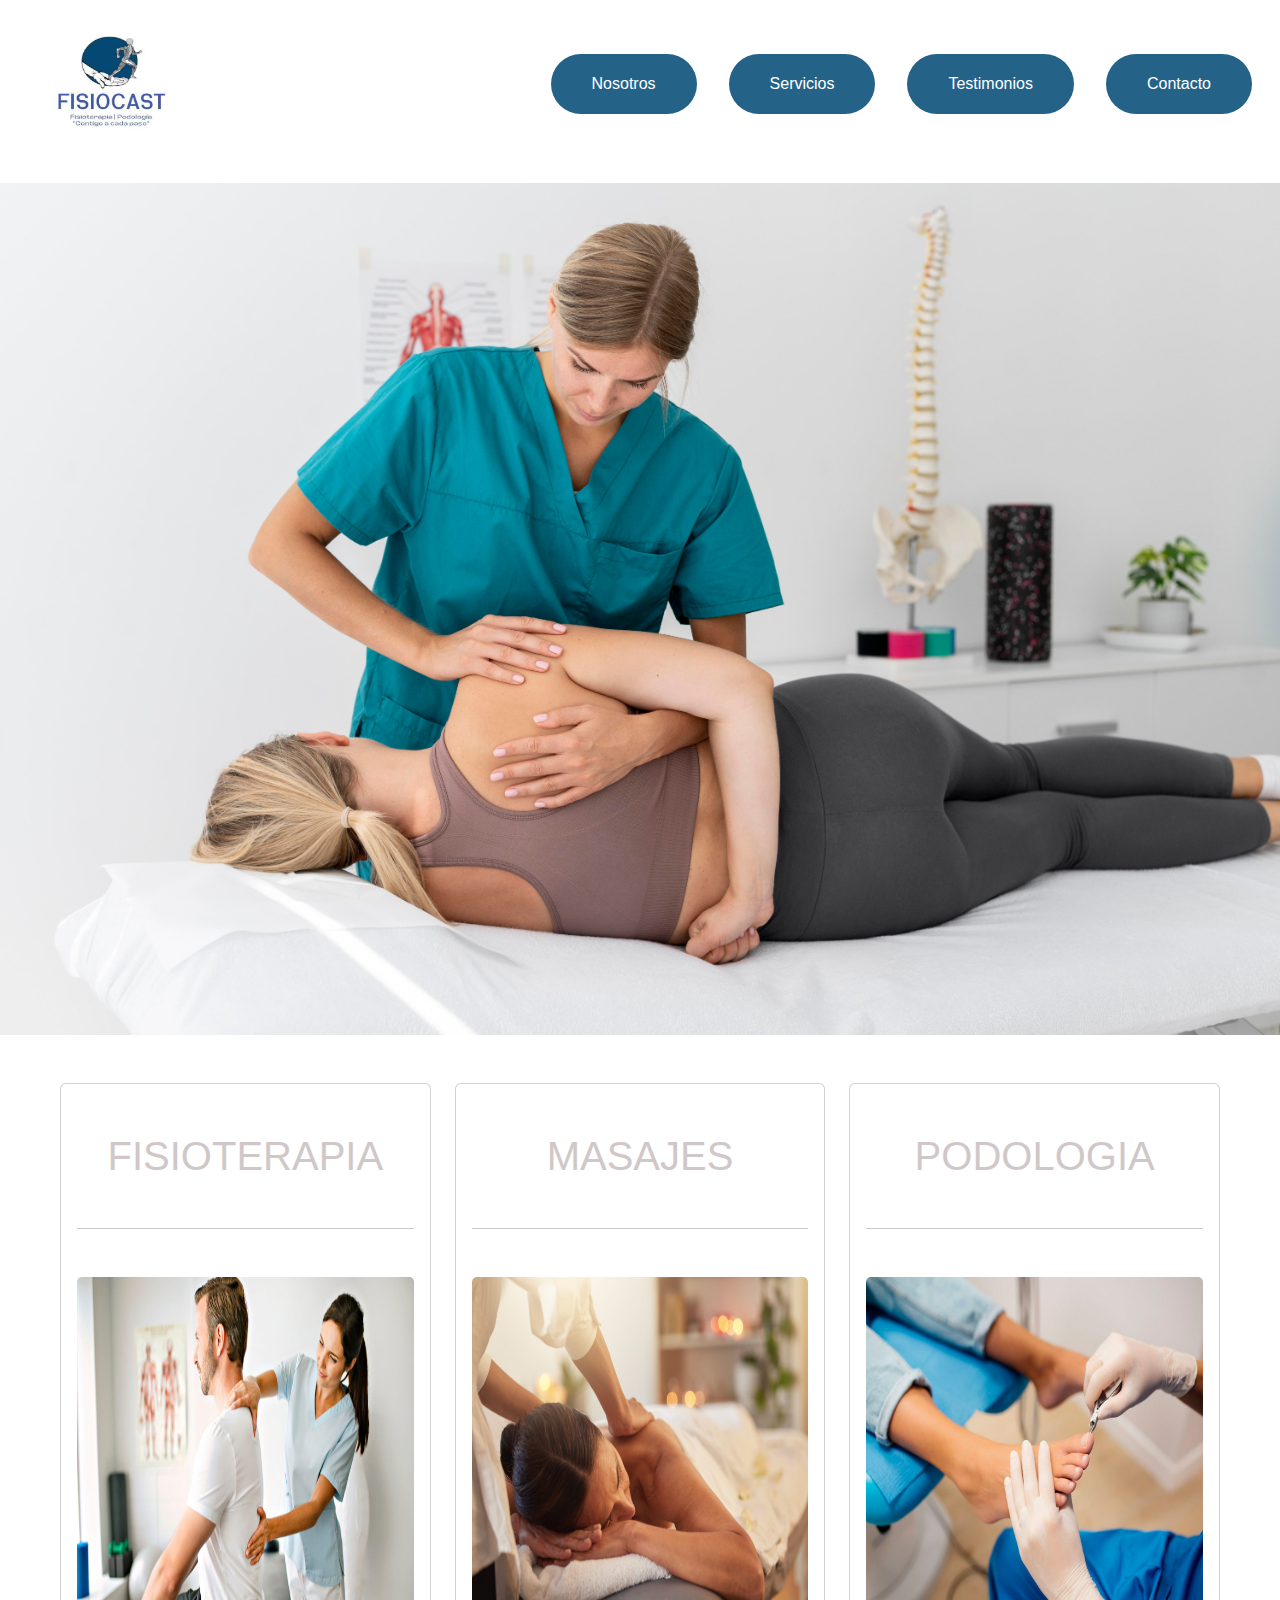
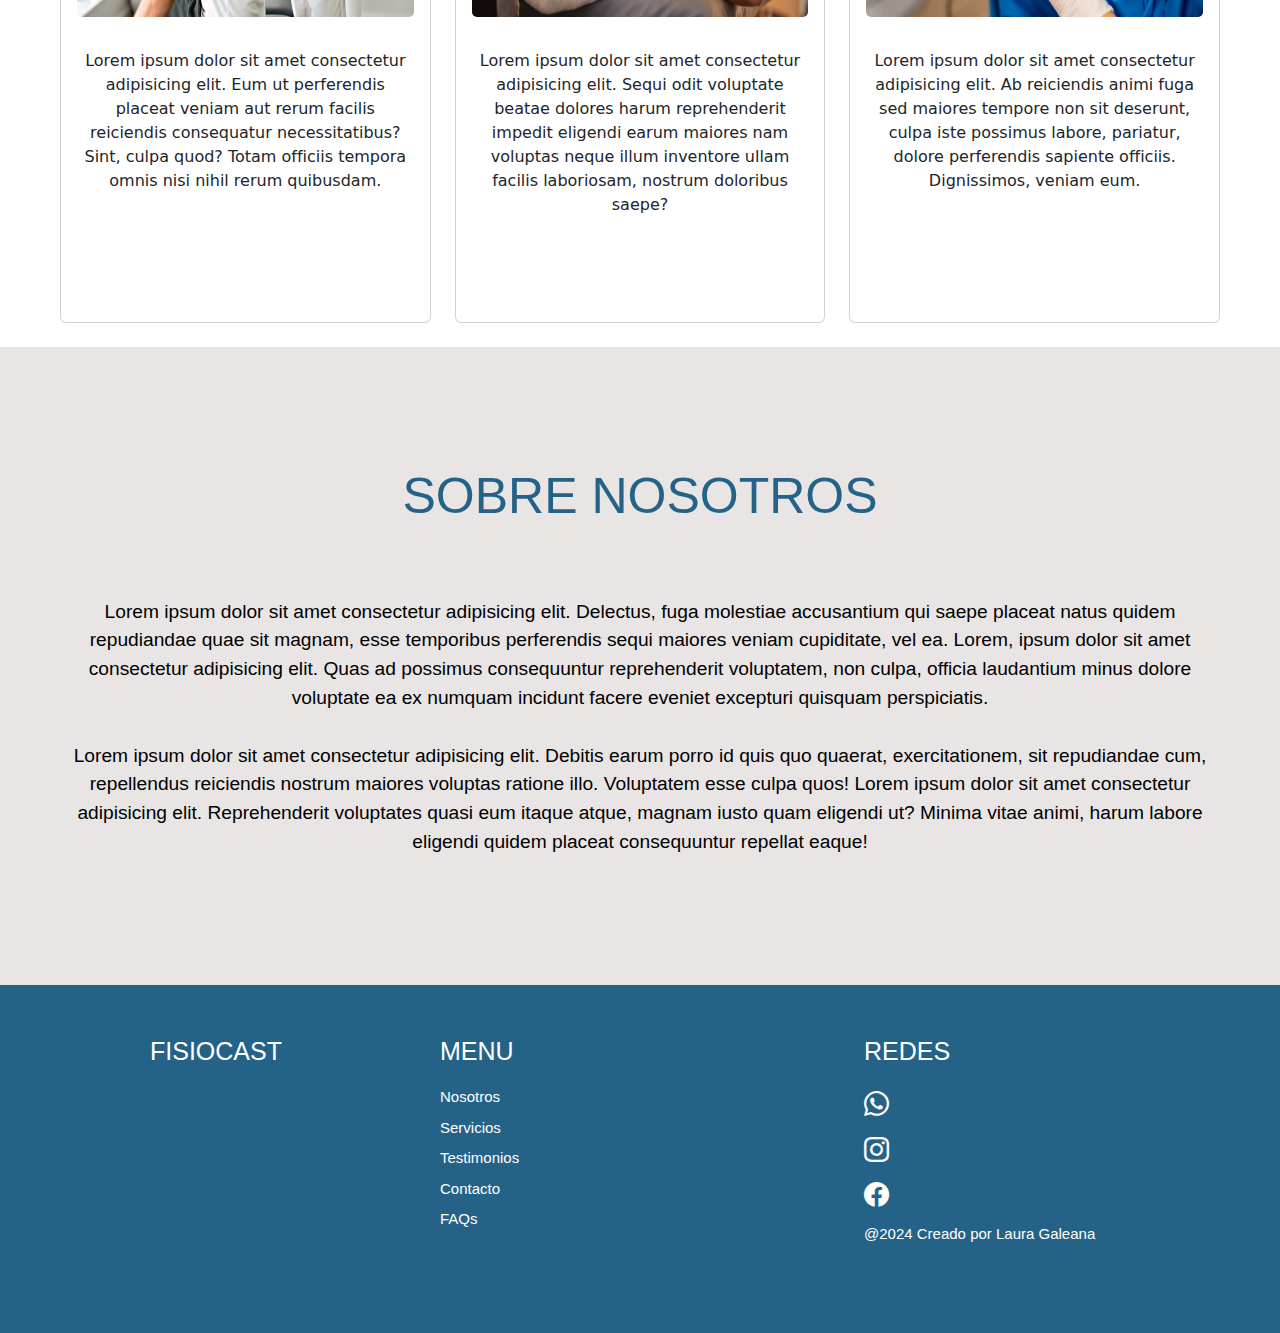
<file: index.html>
<!DOCTYPE html>
<html lang="es">

<head>
    <meta charset="UTF-8">
    <meta name="viewport" content="width=device-width, initial-scale=1.0">
    <title> Fisiocast / Ana Karen Castillo Galeana </title>
    <!--css-->
    <link rel="stylesheet" href="./css/style.css">
    <!--Bootstrap-->
    <link href="https://cdn.jsdelivr.net/npm/bootstrap@5.3.3/dist/css/bootstrap.min.css" rel="stylesheet" integrity="sha384-QWTKZyjpPEjISv5WaRU9OFeRpok6YctnYmDr5pNlyT2bRjXh0JMhjY6hW+ALEwIH" crossorigin="anonymous">
    <!--Bootstrap icons-->
    <link rel="stylesheet" href="https://cdn.jsdelivr.net/npm/bootstrap-icons@1.11.1/font/bootstrap-icons.css">
</head>

<body>

    <header>
        
        <nav id="navbar" class="navbar navbar-expand-lg"> </nav>
<!-- 
        <div class="Contenedor-logo">
            <img id ="Logo" src="Images/Logo.jpg" alt="Fisiocast">
        </div>
        
        <nav class="nav-bar">
            <ul>
                <li> <a href="#nosotros"> Nosotros </li> </a>
                <li> <a href="#Main-container-imgs"> Servicios </li> </a>
                <li> <a href="#testimonios">Testimonios </li> </a>
                <li> <a href="#contacto">  Contacto </li> </a>
            </ul>
        </nav> -->

    </header>

    <main>
    
        <img src="./src/Images/fisio.jpg" id ="Banner" class="img-fluid" alt="Fisiocast">


        <div id="Main-container-imgs" class="row my-4 mx-5">
            <div class="col-sm-12 col-md-12 col-lg-4 col-xl-4 g-4">
              <div class="card serviceCard">
                <div class="card-body">
                  <h5 class="titles text-center">FISIOTERAPIA</h5>
                  <hr/>
                  <img class="card-img" src="./src/Images/Fisioterapia.jpeg" alt="Servicio de fisioterapia" >
                  <p class="card-text text-center">Lorem ipsum dolor sit amet consectetur adipisicing elit. Eum ut perferendis placeat veniam aut rerum facilis reiciendis consequatur necessitatibus? Sint, culpa quod? Totam officiis tempora omnis nisi nihil rerum quibusdam.</p>
                </div>
              </div>
            </div>
            <div class="col-sm-12 col-md-12 col-lg-4 col-xl-4 g-4">
              <div class="card serviceCard">
                <div class="card-body">
                  <h5 class="titles text-center">MASAJES</h5>
                  <hr/>
                  <img class="card-img" src="./src/Images/masaje.jpeg" alt="Servicio de masaje" >
                  <p class="card-text text-center">Lorem ipsum dolor sit amet consectetur adipisicing elit. Sequi odit voluptate beatae dolores harum reprehenderit impedit eligendi earum maiores nam voluptas neque illum inventore ullam facilis laboriosam, nostrum doloribus saepe?</p>
                </div>
              </div>
            </div>
            <div class="col-sm-12 col-md-12 col-lg-4 col-xl-4 g-4">
                <div class="card serviceCard">
                  <div class="card-body">
                    <h5 class="titles text-center">PODOLOGIA</h5>
                    <hr/>
                    <img class="card-img" src="./src/Images/podologia.jpeg" alt="Servicio de podología">
                    <p class="card-text text-center">Lorem ipsum dolor sit amet consectetur adipisicing elit. Ab reiciendis animi fuga sed maiores tempore non sit deserunt, culpa iste possimus labore, pariatur, dolore perferendis sapiente officiis. Dignissimos, veniam eum.</p>
                  </div>
                </div>
              </div>
            
          </div>







        <div id="nosotros" class="container-fluid">
    
            <div class="row containerText">
            <div class="col-sm-12 col-md-12 col-lg-12 col-xl-12">    
            <p class="titulo">SOBRE NOSOTROS</p>
             
            <p class="texto text-center">
                    Lorem ipsum dolor sit amet consectetur adipisicing elit. Delectus, fuga molestiae accusantium qui saepe placeat natus quidem repudiandae quae sit magnam, esse temporibus perferendis sequi maiores veniam cupiditate, vel ea. Lorem, ipsum dolor sit amet consectetur adipisicing elit. Quas ad possimus consequuntur reprehenderit voluptatem, non culpa, officia laudantium minus dolore voluptate ea ex numquam incidunt facere eveniet excepturi quisquam perspiciatis.
            <br>
            <br>
                    Lorem ipsum dolor sit amet consectetur adipisicing elit. Debitis earum porro id quis quo quaerat, exercitationem, sit repudiandae cum, repellendus reiciendis nostrum maiores voluptas ratione illo. Voluptatem esse culpa quos! Lorem ipsum dolor sit amet consectetur adipisicing elit. Reprehenderit voluptates quasi eum itaque atque, magnam iusto quam eligendi ut? Minima vitae animi, harum labore eligendi quidem placeat consequuntur repellat eaque!
            </p>
        
            </div>

        </div>


    </main>


    <footer id="footerfs" class="row row-cols-1 row-cols-sm-1 row-cols-md-3 py-5">
        <div class="col mb-4">
          <p class="texto-footer text-center">FISIOCAST</p>
        </div>
    
 

        <div class="col mb-4">
          <p class="texto-footer">MENU</p>
          <ul class="nav flex-column">
            <li class="nav-item mb-2"><a id="nosotrosf" href="#" class="nav-link p-0">Nosotros</a></li>
            <li class="nav-item mb-2"><a id="serviciosf" href="#" class="nav-link p-0">Servicios</a></li>
            <li class="nav-item mb-2"><a id="testimoniosf" href="#" class="nav-link p-0">Testimonios</a></li>
            <li class="nav-item mb-2"><a id="contactof" href="./contacto.html" class="nav-link p-0">Contacto</a></li>
            <li class="nav-item mb-2"><a id="FAQf" href="#" class="nav-link p-0">FAQs</a></li>
          </ul>
        </div>
    
        <div class="col mb-4">
          <p class="texto-footer">REDES</p>
          <ul class="nav flex-column">
            <li class="nav-item mb-2"><a href="https://wa.me/7351011779?text=¡Hola!,%20Quisiera%20saber%20más%20sobre%20Fisiocast" class="nav-link p-0 text-muted"><i class="bi bi-whatsapp texto-footer"></i></i></a></li>
            <li class="nav-item mb-2"><a href="https://www.instagram.com/fisiocast_akcg?igsh=MXZ1eWQxd2ViNXBqdA==" class="nav-link p-0 text-muted"><i class="bi bi-instagram texto-footer"></i></a></li>
            <li class="nav-item mb-2"><a href="https://www.facebook.com/profile.php?id=61550904680988&mibextid=ZbWKwL" class="nav-link p-0 text-muted"><i class="bi bi-facebook texto-footer"></i></a></li>
            <li><p class="texto-footer2">@2024 Creado por Laura Galeana</p></li>
          </ul>
        </div>
    

      </footer>

   <script src="https://cdn.jsdelivr.net/npm/bootstrap@5.3.3/dist/js/bootstrap.bundle.min.js" integrity="sha384-YvpcrYf0tY3lHB60NNkmXc5s9fDVZLESaAA55NDzOxhy9GkcIdslK1eN7N6jIeHz" crossorigin="anonymous"></script> 
   <!--navbar made through DOM--> 
   <script src="./js/navbar.js" defer> </script>

</body>

</html>
</file>
<file: css/style.css>
*{
    margin: 0;
    padding: 0;
    box-sizing: border-box;
    text-decoration: none;
    list-style-type: none;
}

body{
    background-color: white;
    margin-left: auto;
    margin-right: auto;
}

/*Header*/
#Logo{
    width: 166px;
    height: 147px;
    margin-top: 4px;
    margin-left: 16px;
}

/*Espacio entre los elementos del navbar*/
#ul-nav li{
    margin-left: 1rem;
    margin-right: 1rem;
} 
/*Llevar el navbar a la derecha segun se cambié de dispositivos móbiles*/
#navbarNavAltMarkup{
    justify-content: end;
}

nav ul li{
    padding: 10px 25px;
    margin: 4px;
    border: none;
    border-radius: 30px;
    background-color: #246387;
}

#ul-nav a{
    font-size: 1rem;
    margin-right: 0.5rem;
    margin-left: 0.5rem;
    color: #FFFFFF;
    font-family: 'Lucida Sans', 'Lucida Sans Regular', 'Lucida Grande', 'Lucida Sans Unicode', Geneva, Verdana, sans-serif;
}


/*main*/

.card-img{
    min-height: 340px;
    /*object-fit: contain;*/
    margin-top: 2rem;
    margin-bottom: 2rem;
}

/*
.card-s{
    height: 640px;
    border-style:solid;
    border-color: #d0c8c8;
    border-radius: 10px;
    border-width: 1px;
}
*/

/*Titulos de las cards - servicios*/
.titles{
    font-family: 'Lucida Sans', 'Lucida Sans Regular', 'Lucida Grande', 'Lucida Sans Unicode', Geneva, Verdana, sans-serif;
    font-size: 40px;
    color: #d0c8c8;
    padding-top: 2rem;
    padding-bottom: 2rem;
}

.serviceCard{
    min-height: 840px;
}

.containerText{
    padding: 7rem 3rem 7rem 3rem;
}

#nosotros{
    background-color: #e9e5e5;
    color: #246387;
}

#testimonios{
    background-color: #FFFFFF;
    color: #246387;
}


.titulo{
    font-family: 'Lucida Sans', 'Lucida Sans Regular', 'Lucida Grande', 'Lucida Sans Unicode', Geneva, Verdana, sans-serif;
    font-size: 50px;
    text-align: center;
    padding-bottom: 3rem;
}

.texto{
    font-family: 'Lucida Sans', 'Lucida Sans Regular', 'Lucida Grande', 'Lucida Sans Unicode', Geneva, Verdana, sans-serif;
    font-size: 1.2rem;
    justify-content: center;
    color:black;
}



#footerfs{
    background-color: #246387;
    padding: 1rem;
}


.texto-footer, .texto-footer2{       /*Decoración de la fuente en el footer*/
    font-family: 'Lucida Sans', 'Lucida Sans Regular', 'Lucida Grande', 'Lucida Sans Unicode', Geneva, Verdana, sans-serif;
    font-size: 25px;
    color: #FFFFFF;
}

.texto-footer2, #nosotrosf, #serviciosf, #testimoniosf, #contactof, #FAQf{       /*Decoración de la fuente en el footer*/
    font-family: 'Lucida Sans', 'Lucida Sans Regular', 'Lucida Grande', 'Lucida Sans Unicode', Geneva, Verdana, sans-serif;
    font-size: 15px;
    color: #FFFFFF;
}
</file>
